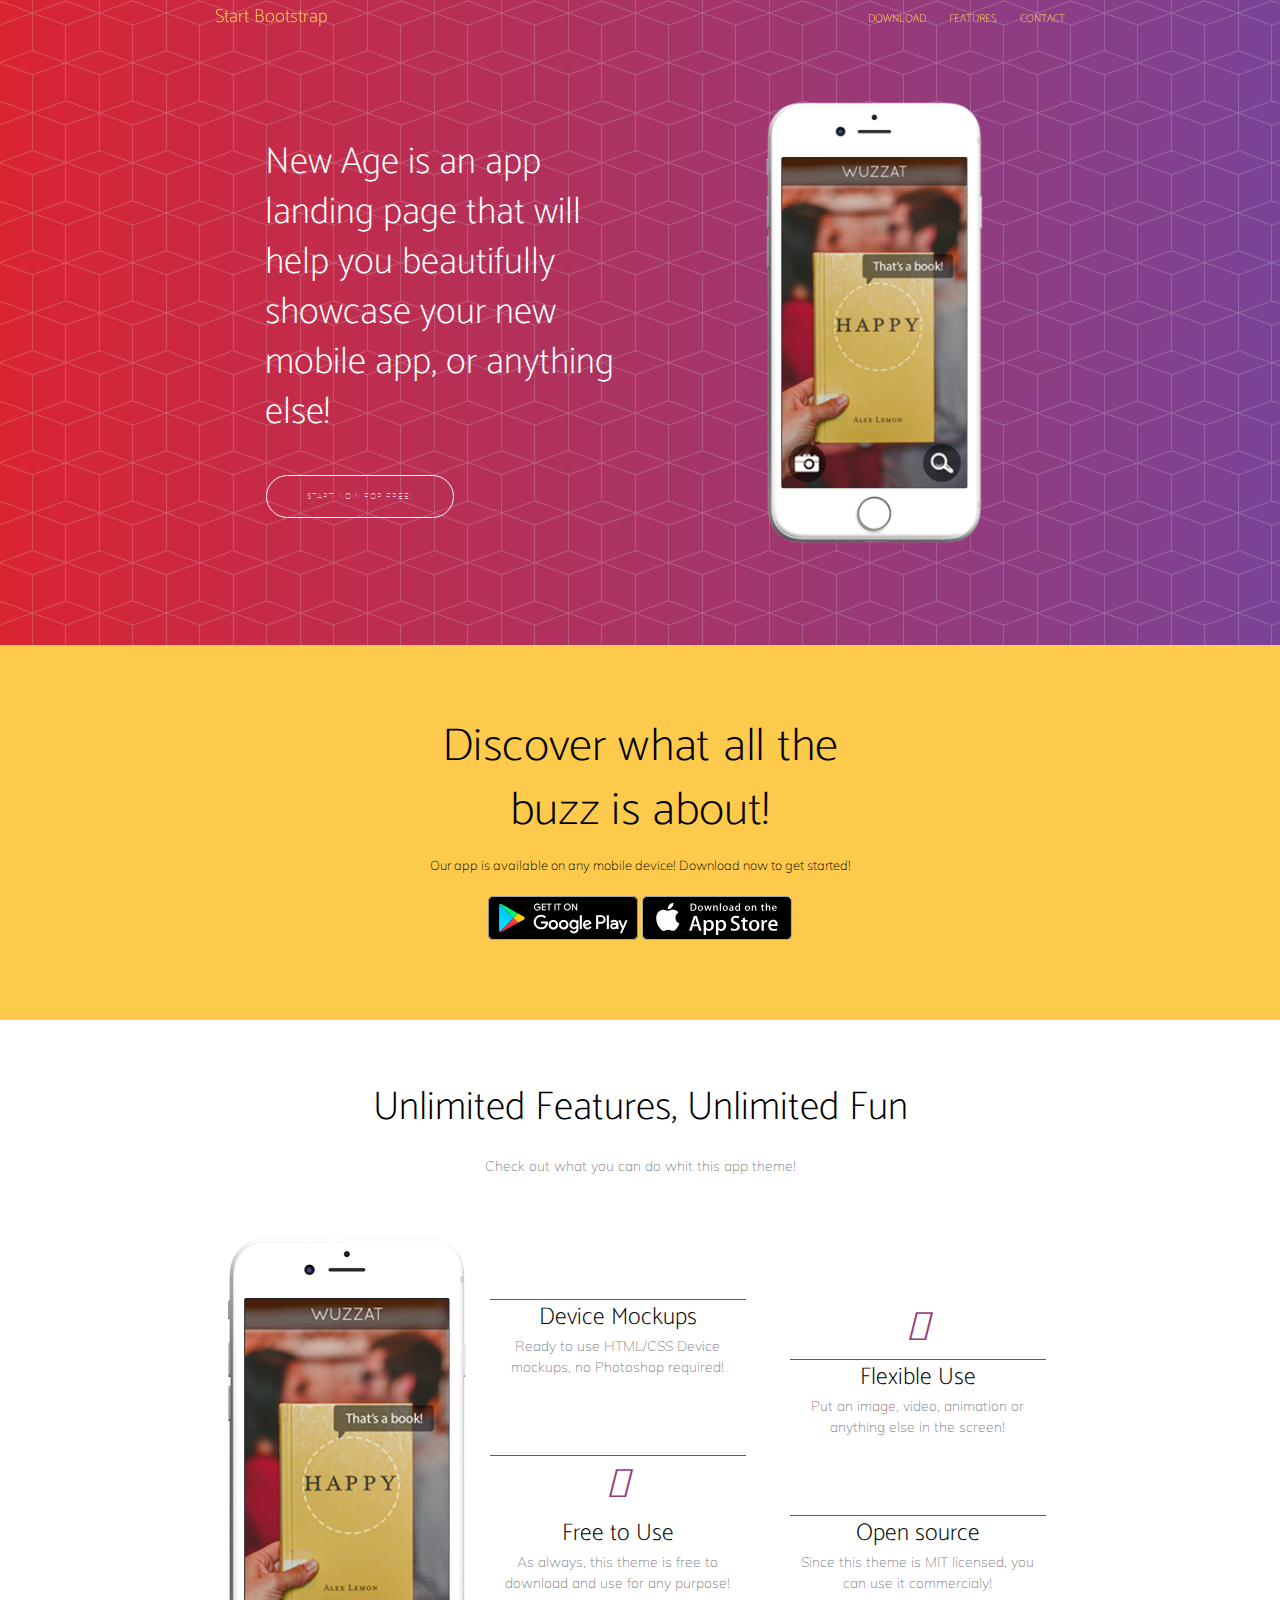
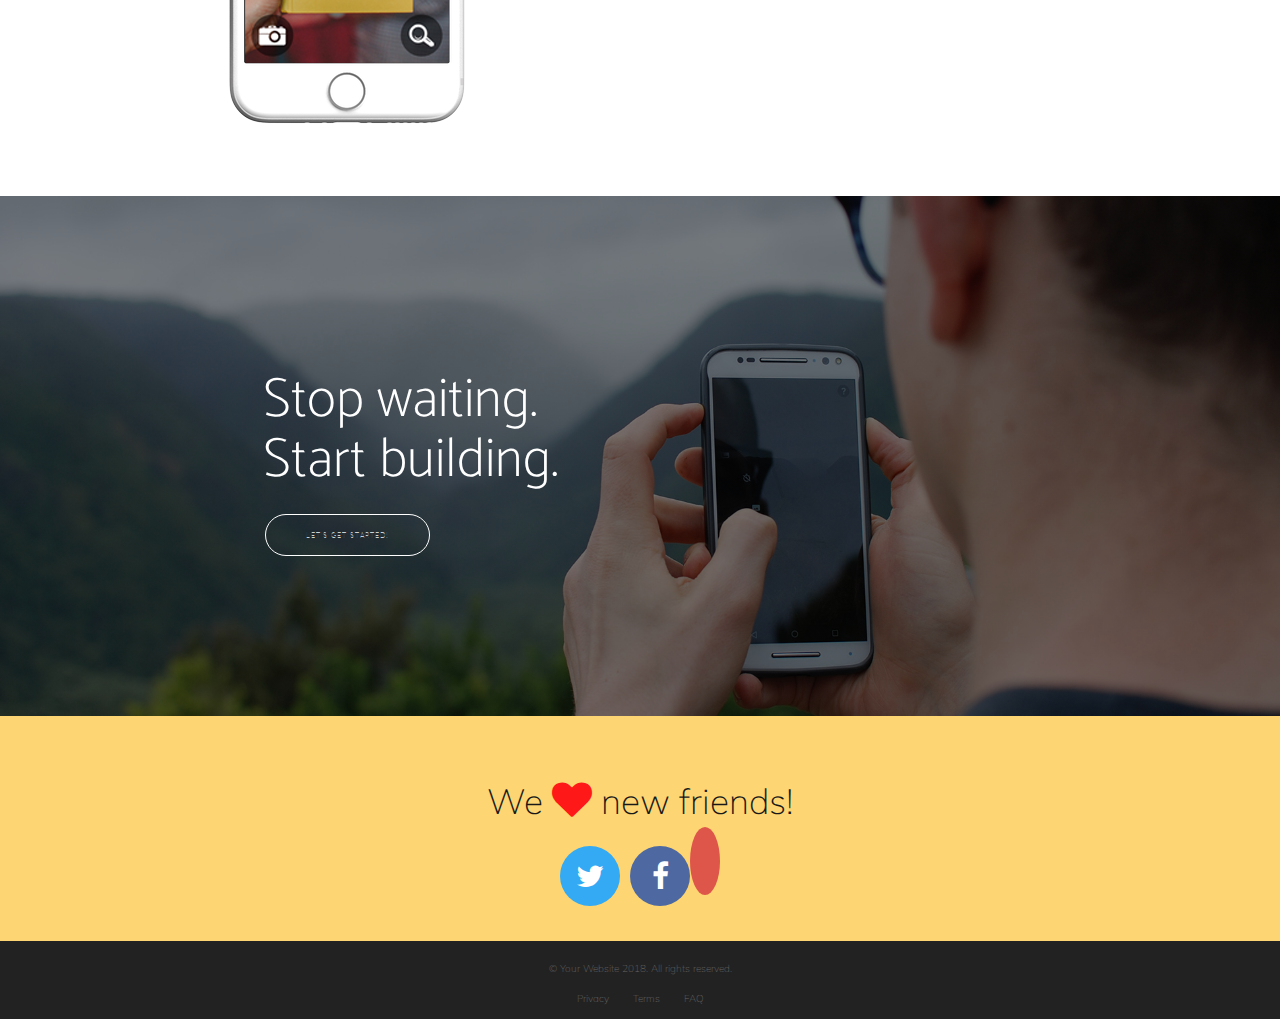
<file: index.html>
<!DOCTYPE html>
<html lang="hu">

<head>
    <meta charset="UTF-8">
    <meta name="viewport" content="width=device-width, initial-scale=1.0">
    <meta http-equiv="X-UA-Compatible" content="ie=edge">
    <link rel="stylesheet" href="css/sectionX.css">
    <link rel="stylesheet" href="css/section1.css">
    <link rel="stylesheet" href="css/section2.css">
    <link rel="stylesheet" href="css/sectionx3.css">
    <link rel="stylesheet" href="css/ferisections.css">
    <link rel="stylesheet" href="https://www.w3schools.com/w3css/4/w3.css">
    <link href="https://fonts.googleapis.com/css?family=Catamaran:100" rel="stylesheet">
    <link href="https://fonts.googleapis.com/css?family=Muli:200" rel="stylesheet">
    <link href="https://fonts.googleapis.com/css?family=Lato:200" rel="stylesheet">
    <!-- <link href="https://fonts.googleapis.com/css?family=Catamaran|Lato|Muli" rel="stylesheet"> -->
    <link rel="stylesheet" href="https://use.fontawesome.com/releases/v5.0.13/css/all.css" integrity="sha384-DNOHZ68U8hZfKXOrtjWvjxusGo9WQnrNx2sqG0tfsghAvtVlRW3tvkXWZh58N9jp"
        crossorigin="anonymous">
    <link rel="stylesheet" href="https://cdnjs.cloudflare.com/ajax/libs/font-awesome/4.7.0/css/font-awesome.min.css">






    <title>Bootstrap</title>
</head>

<body>
    <header>
        <nav id="nav1">
            <div id="nav1A">
                <a href="http://getbootstrap.com/">Start Bootstrap</a>
            </div>
            <div id="nav1B">
                <!--itt majd #-es linkek kellenek-->
                <a href="#section2">DOWNLOAD</a>
                <a href="#section3">FEATURES</a>
                <a href="#section5">CONTACT</a>
            </div>
        </nav>
    </header>
    <section class="section" id="section1A">
        <section class="section" id="section1B">
            <!--csak így, két sectionnel lehetett megoldani, hogy a hátter színátmenetes és mintázatos is legyen-->
            <div class="container">
                <div class="col-50" id=col-50-1A>
                    <p>New Age is an app landing page that will help you beautifully showcase your new mobile app, or anything
                        else!
                    </p>
                    <button>START NOW FOR FREE!</button>
                </div>
                <div class="col-50" id=col-50-1B>
                    <img src="img/iphone_screen.png" alt="iphone_screen">
                </div>
            </div>
        </section>
    </section>
    <section class="section" id="section2">
        <div class="container">
            <div class="col-100">
                <h1>Discover what all the
                    <br> buzz is about!</h1>
                <p id="subtext">Our app is available on any mobile device! Download now to get started!</p>
            </div>
            <div class="col-50">
                <a href="https://play.google.com/">
                    <img src="img/google-play-badge.svg" alt="Get it on Google Play" id="google-badge">
                </a>
                <a href="https://www.apple.com/hu/ios/app-store/">
                    <img src="img/app-store-badge.svg" alt="Download on the App Store" id="apple-badge">
                </a>
            </div>
        </div>
    </section>
    <section class="section" id="section3">
        <div class="container">

            <div class="col-100">
                <h1 id="cim">Unlimited Features, Unlimited Fun</h1>
                <p id="szoveg">Check out what you can do whit this app theme!</p>
                </p>
            </div>

            <div class="col-33 telo">
                <img src="img/iphone_screen.png" alt="iphone7" id="telo">
            </div>

            <div class="col-33">

                <div class="egy">
                    <h2 class="a">
                        <i class="fas fa-mobile-alt"></i>
                    </h2>
                    <h3 class="b">Device Mockups</h3>
                    <p class="c">Ready to use HTML/CSS Device mockups, no Photoshop required!</p>
                </div>

                <div class="ketto">
                    <h2 class="a">
                        <i class="fas fa-gift"></i>
                    </h2>
                    <h3 class="b">Free to Use</h3>
                    <p class="c">As always, this theme is free to download and use for any purpose!</p>
                </div>

            </div>

            <div class="col-33">
                <div class="harom">
                    <h2 class="a" id="vonal">
                        <i class="fas fa-camera"></i>
                    </h2>
                    <h3 class="b">Flexible Use</h3>
                    <p class="c">Put an image, video, animation or anything else in the screen!</p>
                </div>
                <div class="negy">
                    <h2 class="a">
                        <i class="fas fa-lock-open"></i>
                    </h2>
                    <h3 class="b">Open source</h3>
                    <p class="c">Since this theme is MIT licensed, you can use it commercialy!</p>
                </div>
            </div>
        </div>
    </section>
    <section class="section" id="section4">
        <div class="container">
            <div class="col-33" id="content">
                <p>Stop waiting.

                    <br> Start building.</p>

            </div>
            <button id="started" type="submit">LET'S GET STARTED!</button>


        </div>
    </section>
    <section class="section" id="section5">
        <div class="container">
            <p>We
                <i class="fa fa-heart" style="font-size:48px;color:red"></i> new friends!</p>
            <div class="social">
                <a class="fa fa-twitter" target="_blank" href="https://twitter.com"></a>
                <a class="fa fa-facebook" target="_blank" href="https://www.facebook.com/"></a>
                <i class="fab fa-google-plus-g" target="_blank" href="https://plus.google.com/"></i>
            </div>
        </div>

    </section>
    <footer>
        <nav class="container container-footer">
            <p>&#169; Your Website 2018. All rights reserved.</p>
            <div class="w3-container">
                <a onclick="document.getElementById('modal1').style.display='block'">Privacy</a>
                <div id="modal1" class="w3-modal">
                    <div class="w3-modal-content">
                        <a href="/">Home</a>
                        <h1>PRIVACY POLICY</h1>
                        <div class="w3-container">
                            <span onclick="document.getElementById('modal1').style.display='none'" class="w3-display-topright">
                                <a>&times;</a>
                            </span>
                            <p id="privacyPolicy">
                                <br> Last updated: March 15, 2018
                                <br> John Wiley &#38; Sons, Inc. and its subsidiary and affiliate companies (collectively, “Wiley,”
                                “we,” “us” or “our”) recognize the importance of protecting the personal information collected
                                from users in the operation of its services and taking reasonable steps to maintain the security,
                                integrity and privacy of any information in accordance with this Privacy Policy. By submitting
                                your information to Wiley you consent to the practices described in this policy. If you are
                                less than 18 years of age, then you must first seek the consent of your parent or guardian
                                prior to submitting any personal information.
                                <br> This Privacy Policy describes how Wiley collects and uses the personal information you provide
                                to Wiley. It also describes the choices available to you regarding our use of your personal
                                information and how you can access and update this information.
                                <h4>HOW WE COLLECT INFORMATION</h4>
                                Wiley may collect personal information from you in the following ways: (1) directly from your verbal or written input (such
                                as by consenting to receiving marketing emails); (2) automatically through Wiley’s website
                                technologies including tracking online, such as by Web cookies (which are small text files
                                created by websites that are stored on your computer), by smart devices, by combining data
                                sets, by collecting data from a browser or device for use on a different computer or device,
                                or by using algorithms to analyze a variety of data such as records of purchases, online
                                behavioral data, or location data; or (3) by closed-circuit television (if visiting our premises).
                                <h4>INFORMATION YOU PROVIDE</h4>
                                The types of personal information that Wiley collects directly from you may include:
                                <ul>
                                    <li>Contact details, such as your name, email address, postal address and telephone number;
                                    </li>
                                    <li>Internet Protocol (“IP”) addresses used to connect your computer to the Internet; </li>
                                    <li>Educational and professional interests; </li>
                                    <li>Tracking codes such as cookies; </li>
                                    <li>Usernames and passwords; </li>
                                    <li>Payment information, such as a credit or debit card number; </li>
                                    <li>Comments, feedback, posts and other content you provide to Wiley (including through a
                                        Wiley website); </li>
                                    <li>Communication preferences; </li>
                                    <li>Purchase and search history; </li>
                                    <li>Location-aware services, the physical location of your device in order</li>
                                    <li>to provide you with more relevant content for your location; </li>
                                    <li>Information about your personal preferences, hobbies and interests; and </li>
                                    <li>Communications with other users of Wiley’s services.</li>
                                </ul>
                                In order to access certain content and to make use of additional functionality and features of Wiley’s websites and services,
                                we may ask you to register for an account by completing and submitting a registration form,
                                which may request additional information. If you choose to register and sign in by using
                                a third-party account (such as your Facebook account), the authentication of your login is
                                handled by the third party, and any personal information collected during that third-party
                                login is not covered by this policy. Wiley will collect your name, email address and any
                                other information about your third-party account that you agree to share with us at the time
                                you give permission for your Wiley account to be linked to your third-party account.
                                <h4>INFORMATION WE RECEIVE FROM OTHER SOURCES</h4>
                                Wiley may receive information about you if you use any of the websites we operate or the other services we provide. We also
                                work closely with third parties (including, for example, business partners and sub-contractors
                                in technical, payment and delivery services, advertising networks, analytics providers, academic
                                institutions, search information providers, and credit reference agencies) from whom Wiley
                                may receive information about you.
                                <h4>USE OF YOUR INFORMATION</h4>
                                Wiley may use your personal information in the performance of any contract we enter into with you, to comply with legal obligations,
                                or where Wiley has a legitimate business interest in using your information to enhance the
                                services and products we provide. Legitimate business purposes include but are not limited
                                to one or all of the following: providing direct marketing and assessing the effectiveness
                                of promotions and advertising; modifying, improving or personalizing our services, products
                                and communications; detecting fraud; investigating suspicious activity (e.g., violations
                                of our Terms of Service, which can be found here) and otherwise keeping our site safe and
                                secure; and conducting data analytics. In addition, we may use your information in the following
                                ways (after obtaining your consent, if required): To provide you with information about products
                                and services that you request from us; To send you periodic catalogues from Wiley; To provide
                                you with information about other products, events and services we offer that are either (i)
                                similar to those you have already purchased or inquired about, or (ii) entirely new products,
                                events and services; For internal business and research purposes to help enhance, evaluate,
                                develop, and create Wiley websites (including usage statistics, such as “page views” on Wiley’s
                                websites and the products therein), products, and services; To notify you about changes or
                                updates to our websites, products, or services; To administer our services and for internal
                                operations, including troubleshooting, data analysis, testing, statistical, and survey purposes;
                                To allow you to participate in interactive features of our service; and For any other purpose
                                that we may notify you of from time to time. Personal information will not be kept longer
                                than is necessary for the purpose for which it was collected. This means that, unless information
                                must be retained for legal or archival purposes, personal information will be securely destroyed,
                                put beyond use or erased from Wiley’s systems when it is no longer required or, where applicable,
                                following a request from you to destroy or erase your personal information.
                                <h4>DISCLOSURE AND SHARING OF YOUR INFORMATION</h4>
                                Wiley will not disclose to or share your personal information with any unaffiliated third party except as follows: Where
                                necessary in connection with services provided by third parties (i) who provide us with a
                                wide range of office, administrative, information technology, production, payment, or business
                                management services, and (ii) who are required to comply with this policy; Where you voluntarily
                                provide information in response to an advertisement from a third party; Where your consent
                                has been provided, with a third party such as an academic institution, school, employer,
                                business or other entity which has provided you with access to a product or service through
                                an integration or access code, information may be shared regarding your engagement with the
                                service or product, results of assessments taken and other information you input into the
                                product or service; Where Wiley is required to disclose personal information in response
                                to lawful requests by public authorities and government agencies, including to meet national
                                security or law enforcement requirements; to comply with a subpoena or other legal process;
                                when we believe in good faith that disclosure is necessary to protect our rights, to enforce
                                our Terms of Service, or to protect the rights, property or safety of our services, users
                                or others; and to investigate fraud; and Where all or substantially all of the business or
                                assets of Wiley relating to our services are sold, assigned, or transferred to another entity.
                                If necessary in connection with providing publishing services on behalf of third parties,
                                such as institutions and societies, Wiley may disclose navigational and transactional information
                                in the form of anonymous, aggregate usage statistics and demographics information that does
                                not reveal your identity or personal information. CROSS BORDER TRANSFERS Wiley may transfer
                                your personal information outside of your country of residence for the following reasons:
                                In order to process your transactions, we may store your personal information on our servers
                                and those servers may reside outside the country where you live. Wiley has servers and major
                                office locations in several countries, including the United States, the United Kingdom, Germany,
                                Singapore, Brazil, India and Australia. Wiley also has service providers located in India
                                and the Philippines amongst other countries. Such processing may include, among other things,
                                the fulfillment of your order, the processing of your payment details and the provision of
                                support services. In order to satisfy global reporting requirements, Wiley may be required
                                to provide your personal information to Wiley affiliates in other countries. By submitting
                                your personal information, you agree to this transfer, storing or processing of your information.
                                We will take all steps reasonably necessary to ensure that your personal information is treated
                                securely and in accordance with this Privacy Policy and all applicable data protection laws.
                                SECURITY We will use appropriate physical, technical and administrative safeguards to protect
                                your data. Access to your personal data will be restricted to only those who need to know
                                that information and required to perform their job function. In addition, we train our employees
                                about the importance of maintaining the confidentiality and security of your information.
                                DISCLOSURE IN CHAT ROOMS OR FORUMS You should be aware that identifiable personal information
                                — such as your name or e-mail address — that you voluntarily disclose and that is accessible
                                to other users (e.g. on social media, forums, bulletin boards or in chat areas) could be
                                collected and disclosed by others. Wiley cannot take any responsibility for such collection
                                and disclosure. COOKIES As is true of most websites, we gather certain information automatically.
                                This information may include IP addresses, browser type, Internet service provider (“ISP”),
                                referring/exit pages, the files viewed on our site (e.g., HTML pages, graphics, etc.), operating
                                system, date/time stamp, and/or clickstream data to analyze trends in the aggregate and administer
                                the site. Wiley and its partners use cookies or similar technologies to analyze trends, administer
                                the website, track users’ movements around the website, and to gather demographic information
                                about our user base as a whole. You can control the use of cookies at the individual browser
                                level, but if you choose to disable cookies, it may limit your use of certain features or
                                functions on our website or services. For more information on cookies, please click here.
                                YOUR RIGHTS You have the right to make a written request to be informed whether or not we
                                hold or process any of your personal information (by emailing privacy@wiley.com). In your
                                written request, you may: Request that we provide you with details of your personal information
                                that we process, the purpose for which it is processed, the recipients of such information,
                                the existence of any automated decision making involving your personal information, and what
                                transfer safeguards we have in place; Request that we rectify any errors in your personal
                                information; Request that we delete your personal information if our continued processing
                                of such information is not justified; Request that we transfer your personal information
                                to a third party; Object to automated decision-making and profiling based on legitimate interests
                                or the performance of a task in the public interest (in which event the processing will cease
                                except where there are compelling legitimate grounds, such as when the processing is necessary
                                for the performance of a contract between us); Object to direct marketing from us; and Object
                                to processing for purposes of scientific, historical research and statistics. Where applicable
                                under your local laws, we will not use your personal information for marketing purposes,
                                nor disclose your information to any third parties, unless we have your prior consent, which
                                we will seek before collecting your personal information. You can exercise your right to
                                prevent such processing by checking certain boxes on the consent forms we use when collecting
                                your personal information. If at any point you wish to review or change your preferences
                                you can use the “opt-out” or unsubscribe mechanism or other means provided within the communications
                                that you receive from us or by sending an email to e-service@wiley.com. Note that you may
                                still receive transactional communications from Wiley. Some territories have national laws
                                requiring a local Data Protection Officer (for example Singapore and Germany). Please click
                                here for the relevant contact details. THIRD-PARTIES Wiley’s websites or services may include
                                links to third-party websites. In using such links, please be aware that each third-party
                                website is subject to its own privacy and data protection policies and is not covered by
                                our Privacy Policy. In addition, we allow third-party companies to serve ads and/or collect
                                certain anonymous information when you visit our websites. These companies may be placing
                                and reading cookies in the cookie file of the browser on your computer’s hard disk or using
                                web beacons or other technologies to collect information in the course of ads being served
                                on this website. These companies may use information other than personal information (e.g.,
                                click stream information, browser type, time and date, subject of advertisements clicked
                                or scrolled over) during your visits to these and other websites in order to provide advertisements
                                about goods and services likely to be of greater interest to you. CHANGES TO THIS PRIVACY
                                POLICY Please note that Wiley’s Privacy Policy is reviewed periodically. Wiley reserves the
                                right to modify its Privacy Policy at any time without notice. Any changes to the Privacy
                                Policy will be posted on this page and will become effective on the date of posting. We encourage
                                you to periodically review this page for the latest information on our privacy practices.
                                RECOURSE Any comments, complaints or questions concerning this policy or complaints or objections
                                about our use of your personal information should be addressed by directing your comments
                                to Wiley’s Data Protection Officers, whose contact information is found here. In relation
                                to personal data processed within the US, Wiley has in place EU Model Clauses between entities
                                within its group of companies that receive and process personal information from countries
                                within the European Economic Area and has further committed to refer unresolved privacy complaints
                                to an independent dispute resolution mechanism, the ICDR/AAA. If you do not receive timely
                                acknowledgment of your complaint, or if your complaint is not satisfactorily addressed by
                                Wiley, please use the following processes which are made available by Wiley at no cost to
                                you. The dispute may be filed on-line utilizing the AAA WebFile® at https://www.icdr.org.
                                The filing party (“claimant”) submits via AAA WebFile a Demand for Arbitration and copies
                                of any supporting documents the claimant wishes to enter into evidence. The filing party
                                may also file a case by mail or fax. The appropriate form(s) must be completed and forwarded
                                to International Centre for Dispute Resolution Case Filing Services, 1101 Laurel Oak Road,
                                Suite 100, Voorhees, NJ 08043 United States. The phone number is (856) 435-6401. The toll-free
                                number in the US and Canada is (877) 495-4185. The toll-free fax number within the US and
                                Canada is (877) 304-8457, and outside the US is (212) 484-4178. The email address is casefiling@adr.org.
                                ADDITIONAL INFORMATION REGARDING CHILDREN’S PRIVACY If we ask a child age 13 or under to
                                provide us with certain information such as the child’s full name, home address, email address,
                                telephone number, age information or any other information that would allow someone to identify
                                or contact the child, we ask for a parent or guardian’s consent for a child to provide that
                                information. We may use the parent’s email address to seek the parent’s consent or notify
                                the parent of his/her child’s online activities. We do not share the children’s information
                                with outside third parties not bound by this Privacy Policy for their own marketing purposes.
                                If you would like to review any personal information that we have collected online from your
                                child, have this information deleted from our active servers, and/or request that there be
                                no further collection or use of your child’s information or if you have questions about these
                                information practices, you may contact us at privacyamericas@wileycom, or at John Wiley &#38;
                                Sons, Inc., Attention: Chief Privacy Officer, 111 River Street, Hoboken, NJ 07030.</p>
                        </div>
                    </div>
                </div>
                <a onclick="document.getElementById('modal2').style.display='block'">Terms</a>
                <div id="modal2" class="w3-modal">
                    <div class="w3-modal-content">
                        <a href="/">Home</a>
                        </li>
                        </ul>
                        <h1>Terms and Conditions</h1>


                        <div class="w3-container">
                            <span onclick="document.getElementById('modal2').style.display='none'" class="w3-display-topright">
                                <a>&times;</a>
                            </span>
                            <h1>General Site Usage</h1>
                            <p>Last Revised: December 16, 2013</p>
                            <p>Welcome to www.lorem-ipsum.info. This site is provided as a service to our visitors and may be
                                used for informational purposes only. Because the Terms and Conditions contain legal obligations,
                                please read them carefully.</p>
                            <h2>1. YOUR AGREEMENT</h2>
                            <p>By using this Site, you agree to be bound by, and to comply with, these Terms and Conditions.
                                If you do not agree to these Terms and Conditions, please do not use this site.</p>
                            <blockquote>PLEASE NOTE: We reserve the right, at our sole discretion, to change, modify or otherwise alter
                                these Terms and Conditions at any time. Unless otherwise indicated, amendments will become
                                effective immediately. Please review these Terms and Conditions periodically. Your continued
                                use of the Site following the posting of changes and/or modifications will constitute your
                                acceptance of the revised Terms and Conditions and the reasonableness of these standards
                                for notice of changes. For your information, this page was last updated as of the date at
                                the top of these terms and conditions.
                            </blockquote>
                            <h2>2. PRIVACY</h2>
                            <p>Please review our Privacy Policy, which also governs your visit to this Site, to understand our
                                practices.
                            </p>
                            <h2>3. LINKED SITES</h2>
                            <p>This Site may contain links to other independent third-party Web sites ("Linked Sites”). These
                                Linked Sites are provided solely as a convenience to our visitors. Such Linked Sites are
                                not under our control, and we are not responsible for and does not endorse the content of
                                such Linked Sites, including any information or materials contained on such Linked Sites.
                                You will need to make your own independent judgment regarding your interaction with these
                                Linked Sites.</p>
                            <h2>4. FORWARD LOOKING STATEMENTS</h2>
                            <p>All materials reproduced on this site speak as of the original date of publication or filing.
                                The fact that a document is available on this site does not mean that the information contained
                                in such document has not been modified or superseded by events or by a subsequent document
                                or filing. We have no duty or policy to update any information or statements contained on
                                this site and, therefore, such information or statements should not be relied upon as being
                                current as of the date you access this site.</p>
                            <h2>5. DISCLAIMER OF WARRANTIES AND LIMITATION OF LIABILITY</h2>
                            <p>A. THIS SITE MAY CONTAIN INACCURACIES AND TYPOGRAPHICAL ERRORS. WE DOES NOT WARRANT THE ACCURACY
                                OR COMPLETENESS OF THE MATERIALS OR THE RELIABILITY OF ANY ADVICE, OPINION, STATEMENT OR
                                OTHER INFORMATION DISPLAYED OR DISTRIBUTED THROUGH THE SITE. YOU EXPRESSLY UNDERSTAND AND
                                AGREE THAT: (i) YOUR USE OF THE SITE, INCLUDING ANY RELIANCE ON ANY SUCH OPINION, ADVICE,
                                STATEMENT, MEMORANDUM, OR INFORMATION CONTAINED HEREIN, SHALL BE AT YOUR SOLE RISK; (ii)
                                THE SITE IS PROVIDED ON AN "AS IS" AND "AS AVAILABLE" BASIS; (iii) EXCEPT AS EXPRESSLY PROVIDED
                                HEREIN WE DISCLAIM ALL WARRANTIES OF ANY KIND, WHETHER EXPRESS OR IMPLIED, INCLUDING, BUT
                                NOT LIMITED TO IMPLIED WARRANTIES OF MERCHANTABILITY, FITNESS FOR A PARTICULAR PURPOSE, WORKMANLIKE
                                EFFORT, TITLE AND NON-INFRINGEMENT; (iv) WE MAKE NO WARRANTY WITH RESPECT TO THE RESULTS
                                THAT MAY BE OBTAINED FROM THIS SITE, THE PRODUCTS OR SERVICES ADVERTISED OR OFFERED OR MERCHANTS
                                INVOLVED; (v) ANY MATERIAL DOWNLOADED OR OTHERWISE OBTAINED THROUGH THE USE OF THE SITE IS
                                DONE AT YOUR OWN DISCRETION AND RISK; and (vi) YOU WILL BE SOLELY RESPONSIBLE FOR ANY DAMAGE
                                TO YOUR COMPUTER SYSTEM OR FOR ANY LOSS OF DATA THAT RESULTS FROM THE DOWNLOAD OF ANY SUCH
                                MATERIAL.
                            </p>
                            <p>B. YOU UNDERSTAND AND AGREE THAT UNDER NO CIRCUMSTANCES, INCLUDING, BUT NOT LIMITED TO, NEGLIGENCE,
                                SHALL WE BE LIABLE FOR ANY DIRECT, INDIRECT, INCIDENTAL, SPECIAL, PUNITIVE OR CONSEQUENTIAL
                                DAMAGES THAT RESULT FROM THE USE OF, OR THE INABILITY TO USE, ANY OF OUR SITES OR MATERIALS
                                OR FUNCTIONS ON ANY SUCH SITE, EVEN IF WE HAVE BEEN ADVISED OF THE POSSIBILITY OF SUCH DAMAGES.
                                THE FOREGOING LIMITATIONS SHALL APPLY NOTWITHSTANDING ANY FAILURE OF ESSENTIAL PURPOSE OF
                                ANY LIMITED REMEDY.</p>
                            <h2>6. EXCLUSIONS AND LIMITATIONS</h2>
                            <p>SOME JURISDICTIONS DO NOT ALLOW THE EXCLUSION OF CERTAIN WARRANTIES OR THE LIMITATION OR EXCLUSION
                                OF LIABILITY FOR INCIDENTAL OR CONSEQUENTIAL DAMAGES. ACCORDINGLY, OUR LIABILITY IN SUCH
                                JURISDICTION SHALL BE LIMITED TO THE MAXIMUM EXTENT PERMITTED BY LAW.</p>
                            <h2>7. OUR PROPRIETARY RIGHTS</h2>
                            <p>This Site and all its Contents are intended solely for personal, non-commercial use. Except as
                                expressly provided, nothing within the Site shall be construed as conferring any license
                                under our or any third party's intellectual property rights, whether by estoppel, implication,
                                waiver, or otherwise. Without limiting the generality of the foregoing, you acknowledge and
                                agree that all content available through and used to operate the Site and its services is
                                protected by copyright, trademark, patent, or other proprietary rights. You agree not to:
                                (a) modify, alter, or deface any of the trademarks, service marks, trade dress (collectively
                                "Trademarks") or other intellectual property made available by us in connection with the
                                Site; (b) hold yourself out as in any way sponsored by, affiliated with, or endorsed by us,
                                or any of our affiliates or service providers; (c) use any of the Trademarks or other content
                                accessible through the Site for any purpose other than the purpose for which we have made
                                it available to you; (d) defame or disparage us, our Trademarks, or any aspect of the Site;
                                and (e) adapt, translate, modify, decompile, disassemble, or reverse engineer the Site or
                                any software or programs used in connection with it or its products and services.
                            </p>
                            <p>The framing, mirroring, scraping or data mining of the Site or any of its content in any form
                                and by any method is expressly prohibited.</p>
                            <h2>8. INDEMNITY</h2>
                            <p>By using the Site web sites you agree to indemnify us and affiliated entities (collectively "Indemnities")
                                and hold them harmless from any and all claims and expenses, including (without limitation)
                                attorney's fees, arising from your use of the Site web sites, your use of the Products and
                                Services, or your submission of ideas and/or related materials to us or from any person's
                                use of any ID, membership or password you maintain with any portion of the Site, regardless
                                of whether such use is authorized by you.</p>
                            <h2>9. COPYRIGHT AND TRADEMARK NOTICE</h2>
                            <p>Except our generated dummy copy, which is free to use for private and commercial use, all other
                                text is copyrighted. generator.lorem-ipsum.info © 2013, all rights reserved</p>
                            <h2>10. INTELLECTUAL PROPERTY INFRINGEMENT CLAIMS</h2>
                            <p>It is our policy to respond expeditiously to claims of intellectual property infringement. We
                                will promptly process and investigate notices of alleged infringement and will take appropriate
                                actions under the Digital Millennium Copyright Act ("DMCA") and other applicable intellectual
                                property laws. Notices of claimed infringement should be directed to:</p>
                            <p>generator.lorem-ipsum.info</p>
                            <p>126 Electricov St.</p>
                            <p>Kiev, Kiev 04176</p>
                            <p>Ukraine</p>
                            <p>contact@lorem-ipsum.info</p>
                            <h2>11. PLACE OF PERFORMANCE</h2>
                            <p>This Site is controlled, operated and administered by us from our office in Kiev, Ukraine. We
                                make no representation that materials at this site are appropriate or available for use at
                                other locations outside of the Ukraine and access to them from territories where their contents
                                are illegal is prohibited. If you access this Site from a location outside of the Ukraine,
                                you are responsible for compliance with all local laws.</p>
                            <h2>12. GENERAL</h2>
                            <p>A. If any provision of these Terms and Conditions is held to be invalid or unenforceable, the
                                provision shall be removed (or interpreted, if possible, in a manner as to be enforceable),
                                and the remaining provisions shall be enforced. Headings are for reference purposes only
                                and in no way define, limit, construe or describe the scope or extent of such section. Our
                                failure to act with respect to a breach by you or others does not waive our right to act
                                with respect to subsequent or similar breaches. These Terms and Conditions set forth the
                                entire understanding and agreement between us with respect to the subject matter contained
                                herein and supersede any other agreement, proposals and communications, written or oral,
                                between our representatives and you with respect to the subject matter hereof, including
                                any terms and conditions on any of customer's documents or purchase orders.
                            </p>
                            <p>B. No Joint Venture, No Derogation of Rights. You agree that no joint venture, partnership, employment,
                                or agency relationship exists between you and us as a result of these Terms and Conditions
                                or your use of the Site. Our performance of these Terms and Conditions is subject to existing
                                laws and legal process, and nothing contained herein is in derogation of our right to comply
                                with governmental, court and law enforcement requests or requirements relating to your use
                                of the Site or information provided to or gathered by us with respect to such use.</p>
                        </div>
                    </div>
                </div>
                <a onclick="document.getElementById('modal3').style.display='block'">FAQ</a>
                <div id="modal3" class="w3-modal">
                    <div class="w3-modal-content">
                        <a href="/">Home</a>
                        <h1>Frequently Asked Questions</h1>
                        <h4>1. Is support required for the OpenText Fax Appliance A10x product family?</h4>
                        Yes, the first year of standard support is included in the MSLP of the system. Customers do not need to purchase a separate
                        first year support plan.
                        <br>
                        <h4>2. What does standard support include?</h4>
                        Standard support includes unlimited telephone support and online support as well as a one year hardware warranty. The hardware
                        warranty allows customers to ship, at their expense, a defective unit to an Authorized Repair Center
                        where it will be either repaired or replaced with an equivalent or better model.
                        <br>
                        <h4>3. What is the expected turnaround time for a unit to be repaired under the standard one year warranty?</h4>
                        Turnaround time is ten business days, not including shipping times. Delays involving back ordered components may extend the
                        turnaround time. Ten business days is an estimate and not a guarantee.
                        <br>
                        <h4>4. Is an Advanced Swap program available?</h4>
                        Yes. Customers who wish for the peace of mind of an enhanced support program may purchase one for an additional charge. When
                        an Appliance which is covered by an active Advanced Swap plan is replaced, a replacement unit will
                        be sent to a customer via courier, and typically will arrive the next business day. Actual shipment
                        times depend on customer location and local customs processing time.
                        <br>
                        <h4>5. If a unit is replaced, will the customer receive a new or refurbished unit?</h4>
                        If a unit cannot be repaired, OpenText reserves the right to replace the unit with a refurbished unit which has been restored
                        to factory configuration which matches a new unit.
                        <br>
                        <div class="w3-container">
                            <span onclick="document.getElementById('modal3').style.display='none'" class="w3-display-topright">
                                <a>&times;</a>
                            </span>

                        </div>
                    </div>
                </div>
            </div>
        </nav>
    </footer>
    <script src="script/main.js"></script>
</body>
</file>
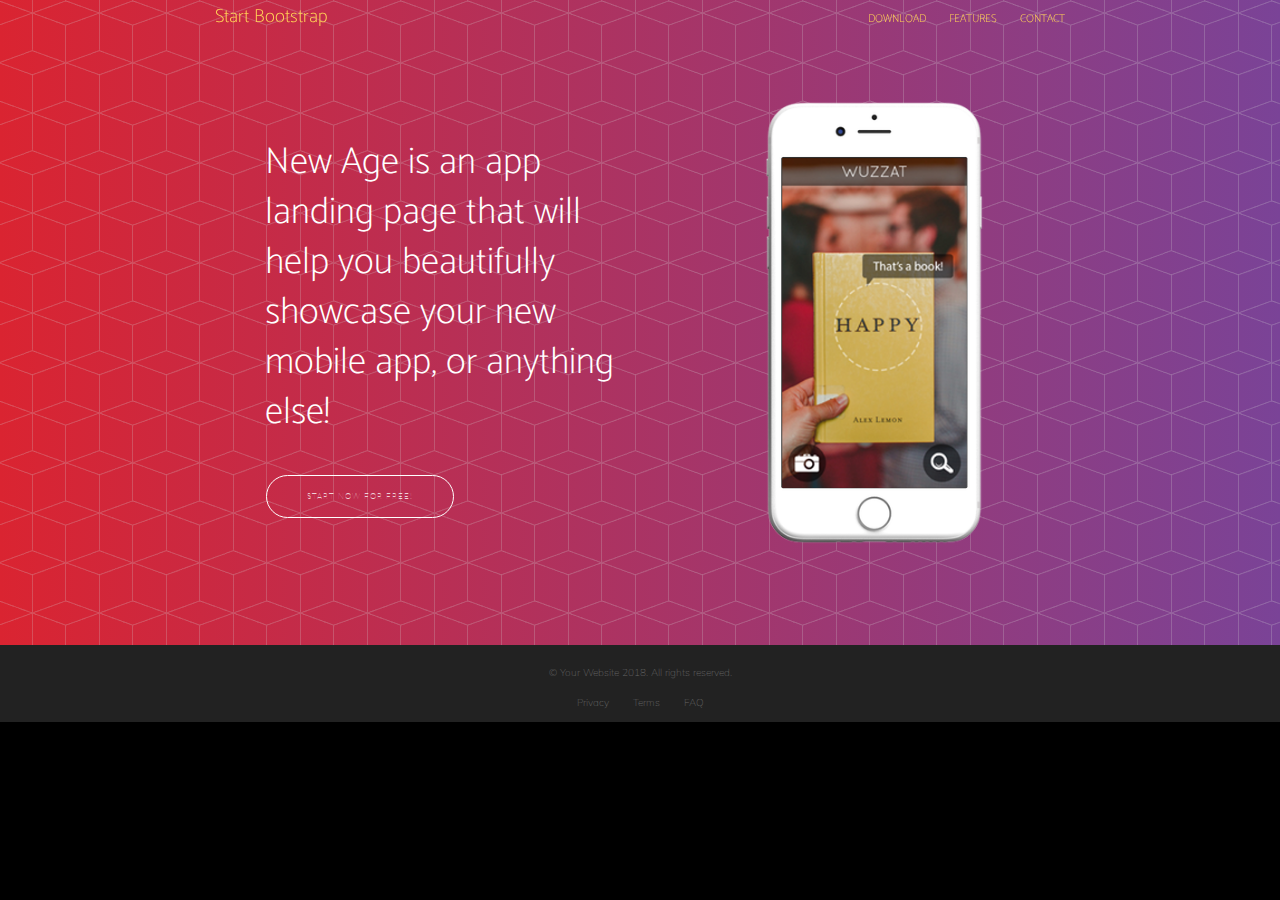
<file: section1.html>
<!DOCTYPE html>
<html lang="hu">

<head>
    <meta charset="UTF-8">
    <meta name="viewport" content="width=device-width, initial-scale=1.0">
    <meta http-equiv="X-UA-Compatible" content="ie=edge">
    <link rel="stylesheet" href="css/sectionX.css">
    <link rel="stylesheet" href="css/section1.css">
    <link rel="stylesheet" href="https://www.w3schools.com/w3css/4/w3.css">
    <link href="https://fonts.googleapis.com/css?family=Catamaran|Lato|Muli" rel="stylesheet">
    <title>section1</title>
</head>

<body>
    <header>
        <nav id="nav1">
            <div id="nav1A">
                <a href="http://getbootstrap.com/">Start Bootstrap</a>
            </div>
            <div id="nav1B">
                <!--itt majd #-es linkek kellenek-->
                <a href="#section2">DOWNLOAD</a>
                <a href="#section3">FEATURES</a>
                <a href="#section5">CONTACT</a>
            </div>
        </nav>
    </header>
    <section class="section" id="section1A">
        <section class="section" id="section1B">
            <!--csak így, két sectionnel lehetett megoldani, hogy a hátter színátmenetes és mintázatos is legyen-->
            <div class="container">
                <div class="col-50" id=col-50-1A>
                    <p>New Age is an app landing page that will help you beautifully showcase your new mobile app, or anything
                        else!
                    </p>
                    <button>START NOW FOR FREE!</button>
                </div>
                <div class="col-50" id=col-50-1B>
                    <img src="img/iphone_screen.png" alt="iphone_screen">
                </div>
            </div>
        </section>
    </section>
    <footer>
        <nav class="container container-footer">
            <p>&#169; Your Website 2018. All rights reserved.</p>
            <div class="w3-container">
                <a onclick="document.getElementById('modal1').style.display='block'">Privacy</a>
                <div id="modal1" class="w3-modal">
                    <div class="w3-modal-content">
                        <a href="/">Home</a>
                        <h1>PRIVACY POLICY</h1>
                        <div class="w3-container">
                            <span onclick="document.getElementById('modal1').style.display='none'" class="w3-display-topright">
                                <a>&times;</a>
                            </span>
                            <p id="privacyPolicy">
                                <br> Last updated: March 15, 2018
                                <br> John Wiley &#38; Sons, Inc. and its subsidiary and affiliate companies (collectively, “Wiley,”
                                “we,” “us” or “our”) recognize the importance of protecting the personal information collected
                                from users in the operation of its services and taking reasonable steps to maintain the security,
                                integrity and privacy of any information in accordance with this Privacy Policy. By submitting
                                your information to Wiley you consent to the practices described in this policy. If you are
                                less than 18 years of age, then you must first seek the consent of your parent or guardian
                                prior to submitting any personal information.
                                <br> This Privacy Policy describes how Wiley collects and uses the personal information you provide
                                to Wiley. It also describes the choices available to you regarding our use of your personal
                                information and how you can access and update this information.
                                <h4>HOW WE COLLECT INFORMATION</h4>
                                Wiley may collect personal information from you in the following ways: (1) directly from your verbal or written input (such
                                as by consenting to receiving marketing emails); (2) automatically through Wiley’s website
                                technologies including tracking online, such as by Web cookies (which are small text files
                                created by websites that are stored on your computer), by smart devices, by combining data
                                sets, by collecting data from a browser or device for use on a different computer or device,
                                or by using algorithms to analyze a variety of data such as records of purchases, online
                                behavioral data, or location data; or (3) by closed-circuit television (if visiting our premises).
                                <h4>INFORMATION YOU PROVIDE</h4>
                                The types of personal information that Wiley collects directly from you may include:
                                <ul>
                                    <li>Contact details, such as your name, email address, postal address and telephone number;
                                    </li>
                                    <li>Internet Protocol (“IP”) addresses used to connect your computer to the Internet; </li>
                                    <li>Educational and professional interests; </li>
                                    <li>Tracking codes such as cookies; </li>
                                    <li>Usernames and passwords; </li>
                                    <li>Payment information, such as a credit or debit card number; </li>
                                    <li>Comments, feedback, posts and other content you provide to Wiley (including through a
                                        Wiley website); </li>
                                    <li>Communication preferences; </li>
                                    <li>Purchase and search history; </li>
                                    <li>Location-aware services, the physical location of your device in order</li>
                                    <li>to provide you with more relevant content for your location; </li>
                                    <li>Information about your personal preferences, hobbies and interests; and </li>
                                    <li>Communications with other users of Wiley’s services.</li>
                                </ul>
                                In order to access certain content and to make use of additional functionality and features of Wiley’s websites and services,
                                we may ask you to register for an account by completing and submitting a registration form,
                                which may request additional information. If you choose to register and sign in by using
                                a third-party account (such as your Facebook account), the authentication of your login is
                                handled by the third party, and any personal information collected during that third-party
                                login is not covered by this policy. Wiley will collect your name, email address and any
                                other information about your third-party account that you agree to share with us at the time
                                you give permission for your Wiley account to be linked to your third-party account.
                                <h4>INFORMATION WE RECEIVE FROM OTHER SOURCES</h4>
                                Wiley may receive information about you if you use any of the websites we operate or the other services we provide. We also
                                work closely with third parties (including, for example, business partners and sub-contractors
                                in technical, payment and delivery services, advertising networks, analytics providers, academic
                                institutions, search information providers, and credit reference agencies) from whom Wiley
                                may receive information about you.
                                <h4>USE OF YOUR INFORMATION</h4>
                                Wiley may use your personal information in the performance of any contract we enter into with you, to comply with legal obligations,
                                or where Wiley has a legitimate business interest in using your information to enhance the
                                services and products we provide. Legitimate business purposes include but are not limited
                                to one or all of the following: providing direct marketing and assessing the effectiveness
                                of promotions and advertising; modifying, improving or personalizing our services, products
                                and communications; detecting fraud; investigating suspicious activity (e.g., violations
                                of our Terms of Service, which can be found here) and otherwise keeping our site safe and
                                secure; and conducting data analytics. In addition, we may use your information in the following
                                ways (after obtaining your consent, if required): To provide you with information about products
                                and services that you request from us; To send you periodic catalogues from Wiley; To provide
                                you with information about other products, events and services we offer that are either (i)
                                similar to those you have already purchased or inquired about, or (ii) entirely new products,
                                events and services; For internal business and research purposes to help enhance, evaluate,
                                develop, and create Wiley websites (including usage statistics, such as “page views” on Wiley’s
                                websites and the products therein), products, and services; To notify you about changes or
                                updates to our websites, products, or services; To administer our services and for internal
                                operations, including troubleshooting, data analysis, testing, statistical, and survey purposes;
                                To allow you to participate in interactive features of our service; and For any other purpose
                                that we may notify you of from time to time. Personal information will not be kept longer
                                than is necessary for the purpose for which it was collected. This means that, unless information
                                must be retained for legal or archival purposes, personal information will be securely destroyed,
                                put beyond use or erased from Wiley’s systems when it is no longer required or, where applicable,
                                following a request from you to destroy or erase your personal information.
                                <h4>DISCLOSURE AND SHARING OF YOUR INFORMATION</h4>
                                Wiley will not disclose to or share your personal information with any unaffiliated third party except as follows: Where
                                necessary in connection with services provided by third parties (i) who provide us with a
                                wide range of office, administrative, information technology, production, payment, or business
                                management services, and (ii) who are required to comply with this policy; Where you voluntarily
                                provide information in response to an advertisement from a third party; Where your consent
                                has been provided, with a third party such as an academic institution, school, employer,
                                business or other entity which has provided you with access to a product or service through
                                an integration or access code, information may be shared regarding your engagement with the
                                service or product, results of assessments taken and other information you input into the
                                product or service; Where Wiley is required to disclose personal information in response
                                to lawful requests by public authorities and government agencies, including to meet national
                                security or law enforcement requirements; to comply with a subpoena or other legal process;
                                when we believe in good faith that disclosure is necessary to protect our rights, to enforce
                                our Terms of Service, or to protect the rights, property or safety of our services, users
                                or others; and to investigate fraud; and Where all or substantially all of the business or
                                assets of Wiley relating to our services are sold, assigned, or transferred to another entity.
                                If necessary in connection with providing publishing services on behalf of third parties,
                                such as institutions and societies, Wiley may disclose navigational and transactional information
                                in the form of anonymous, aggregate usage statistics and demographics information that does
                                not reveal your identity or personal information. CROSS BORDER TRANSFERS Wiley may transfer
                                your personal information outside of your country of residence for the following reasons:
                                In order to process your transactions, we may store your personal information on our servers
                                and those servers may reside outside the country where you live. Wiley has servers and major
                                office locations in several countries, including the United States, the United Kingdom, Germany,
                                Singapore, Brazil, India and Australia. Wiley also has service providers located in India
                                and the Philippines amongst other countries. Such processing may include, among other things,
                                the fulfillment of your order, the processing of your payment details and the provision of
                                support services. In order to satisfy global reporting requirements, Wiley may be required
                                to provide your personal information to Wiley affiliates in other countries. By submitting
                                your personal information, you agree to this transfer, storing or processing of your information.
                                We will take all steps reasonably necessary to ensure that your personal information is treated
                                securely and in accordance with this Privacy Policy and all applicable data protection laws.
                                SECURITY We will use appropriate physical, technical and administrative safeguards to protect
                                your data. Access to your personal data will be restricted to only those who need to know
                                that information and required to perform their job function. In addition, we train our employees
                                about the importance of maintaining the confidentiality and security of your information.
                                DISCLOSURE IN CHAT ROOMS OR FORUMS You should be aware that identifiable personal information
                                — such as your name or e-mail address — that you voluntarily disclose and that is accessible
                                to other users (e.g. on social media, forums, bulletin boards or in chat areas) could be
                                collected and disclosed by others. Wiley cannot take any responsibility for such collection
                                and disclosure. COOKIES As is true of most websites, we gather certain information automatically.
                                This information may include IP addresses, browser type, Internet service provider (“ISP”),
                                referring/exit pages, the files viewed on our site (e.g., HTML pages, graphics, etc.), operating
                                system, date/time stamp, and/or clickstream data to analyze trends in the aggregate and administer
                                the site. Wiley and its partners use cookies or similar technologies to analyze trends, administer
                                the website, track users’ movements around the website, and to gather demographic information
                                about our user base as a whole. You can control the use of cookies at the individual browser
                                level, but if you choose to disable cookies, it may limit your use of certain features or
                                functions on our website or services. For more information on cookies, please click here.
                                YOUR RIGHTS You have the right to make a written request to be informed whether or not we
                                hold or process any of your personal information (by emailing privacy@wiley.com). In your
                                written request, you may: Request that we provide you with details of your personal information
                                that we process, the purpose for which it is processed, the recipients of such information,
                                the existence of any automated decision making involving your personal information, and what
                                transfer safeguards we have in place; Request that we rectify any errors in your personal
                                information; Request that we delete your personal information if our continued processing
                                of such information is not justified; Request that we transfer your personal information
                                to a third party; Object to automated decision-making and profiling based on legitimate interests
                                or the performance of a task in the public interest (in which event the processing will cease
                                except where there are compelling legitimate grounds, such as when the processing is necessary
                                for the performance of a contract between us); Object to direct marketing from us; and Object
                                to processing for purposes of scientific, historical research and statistics. Where applicable
                                under your local laws, we will not use your personal information for marketing purposes,
                                nor disclose your information to any third parties, unless we have your prior consent, which
                                we will seek before collecting your personal information. You can exercise your right to
                                prevent such processing by checking certain boxes on the consent forms we use when collecting
                                your personal information. If at any point you wish to review or change your preferences
                                you can use the “opt-out” or unsubscribe mechanism or other means provided within the communications
                                that you receive from us or by sending an email to e-service@wiley.com. Note that you may
                                still receive transactional communications from Wiley. Some territories have national laws
                                requiring a local Data Protection Officer (for example Singapore and Germany). Please click
                                here for the relevant contact details. THIRD-PARTIES Wiley’s websites or services may include
                                links to third-party websites. In using such links, please be aware that each third-party
                                website is subject to its own privacy and data protection policies and is not covered by
                                our Privacy Policy. In addition, we allow third-party companies to serve ads and/or collect
                                certain anonymous information when you visit our websites. These companies may be placing
                                and reading cookies in the cookie file of the browser on your computer’s hard disk or using
                                web beacons or other technologies to collect information in the course of ads being served
                                on this website. These companies may use information other than personal information (e.g.,
                                click stream information, browser type, time and date, subject of advertisements clicked
                                or scrolled over) during your visits to these and other websites in order to provide advertisements
                                about goods and services likely to be of greater interest to you. CHANGES TO THIS PRIVACY
                                POLICY Please note that Wiley’s Privacy Policy is reviewed periodically. Wiley reserves the
                                right to modify its Privacy Policy at any time without notice. Any changes to the Privacy
                                Policy will be posted on this page and will become effective on the date of posting. We encourage
                                you to periodically review this page for the latest information on our privacy practices.
                                RECOURSE Any comments, complaints or questions concerning this policy or complaints or objections
                                about our use of your personal information should be addressed by directing your comments
                                to Wiley’s Data Protection Officers, whose contact information is found here. In relation
                                to personal data processed within the US, Wiley has in place EU Model Clauses between entities
                                within its group of companies that receive and process personal information from countries
                                within the European Economic Area and has further committed to refer unresolved privacy complaints
                                to an independent dispute resolution mechanism, the ICDR/AAA. If you do not receive timely
                                acknowledgment of your complaint, or if your complaint is not satisfactorily addressed by
                                Wiley, please use the following processes which are made available by Wiley at no cost to
                                you. The dispute may be filed on-line utilizing the AAA WebFile® at https://www.icdr.org.
                                The filing party (“claimant”) submits via AAA WebFile a Demand for Arbitration and copies
                                of any supporting documents the claimant wishes to enter into evidence. The filing party
                                may also file a case by mail or fax. The appropriate form(s) must be completed and forwarded
                                to International Centre for Dispute Resolution Case Filing Services, 1101 Laurel Oak Road,
                                Suite 100, Voorhees, NJ 08043 United States. The phone number is (856) 435-6401. The toll-free
                                number in the US and Canada is (877) 495-4185. The toll-free fax number within the US and
                                Canada is (877) 304-8457, and outside the US is (212) 484-4178. The email address is casefiling@adr.org.
                                ADDITIONAL INFORMATION REGARDING CHILDREN’S PRIVACY If we ask a child age 13 or under to
                                provide us with certain information such as the child’s full name, home address, email address,
                                telephone number, age information or any other information that would allow someone to identify
                                or contact the child, we ask for a parent or guardian’s consent for a child to provide that
                                information. We may use the parent’s email address to seek the parent’s consent or notify
                                the parent of his/her child’s online activities. We do not share the children’s information
                                with outside third parties not bound by this Privacy Policy for their own marketing purposes.
                                If you would like to review any personal information that we have collected online from your
                                child, have this information deleted from our active servers, and/or request that there be
                                no further collection or use of your child’s information or if you have questions about these
                                information practices, you may contact us at privacyamericas@wileycom, or at John Wiley &#38;
                                Sons, Inc., Attention: Chief Privacy Officer, 111 River Street, Hoboken, NJ 07030.</p>
                        </div>
                    </div>
                </div>
                <a onclick="document.getElementById('modal2').style.display='block'">Terms</a>
                <div id="modal2" class="w3-modal">
                    <div class="w3-modal-content">
                        <a href="/">Home</a>
                        </li>
                        </ul>
                        <h1>Terms and Conditions</h1>


                        <div class="w3-container">
                            <span onclick="document.getElementById('modal2').style.display='none'" class="w3-display-topright">
                                <a>&times;</a>
                            </span>
                            <h1>General Site Usage</h1>
                            <p>Last Revised: December 16, 2013</p>
                            <p>Welcome to www.lorem-ipsum.info. This site is provided as a service to our visitors and may be
                                used for informational purposes only. Because the Terms and Conditions contain legal obligations,
                                please read them carefully.</p>
                            <h2>1. YOUR AGREEMENT</h2>
                            <p>By using this Site, you agree to be bound by, and to comply with, these Terms and Conditions.
                                If you do not agree to these Terms and Conditions, please do not use this site.</p>
                            <blockquote>PLEASE NOTE: We reserve the right, at our sole discretion, to change, modify or otherwise alter
                                these Terms and Conditions at any time. Unless otherwise indicated, amendments will become
                                effective immediately. Please review these Terms and Conditions periodically. Your continued
                                use of the Site following the posting of changes and/or modifications will constitute your
                                acceptance of the revised Terms and Conditions and the reasonableness of these standards
                                for notice of changes. For your information, this page was last updated as of the date at
                                the top of these terms and conditions.
                            </blockquote>
                            <h2>2. PRIVACY</h2>
                            <p>Please review our Privacy Policy, which also governs your visit to this Site, to understand our
                                practices.</p>
                            <h2>3. LINKED SITES</h2>
                            <p>This Site may contain links to other independent third-party Web sites ("Linked Sites”). These
                                Linked Sites are provided solely as a convenience to our visitors. Such Linked Sites are
                                not under our control, and we are not responsible for and does not endorse the content of
                                such Linked Sites, including any information or materials contained on such Linked Sites.
                                You will need to make your own independent judgment regarding your interaction with these
                                Linked Sites.</p>
                            <h2>4. FORWARD LOOKING STATEMENTS</h2>
                            <p>All materials reproduced on this site speak as of the original date of publication or filing.
                                The fact that a document is available on this site does not mean that the information contained
                                in such document has not been modified or superseded by events or by a subsequent document
                                or filing. We have no duty or policy to update any information or statements contained on
                                this site and, therefore, such information or statements should not be relied upon as being
                                current as of the date you access this site.</p>
                            <h2>5. DISCLAIMER OF WARRANTIES AND LIMITATION OF LIABILITY</h2>
                            <p>A. THIS SITE MAY CONTAIN INACCURACIES AND TYPOGRAPHICAL ERRORS. WE DOES NOT WARRANT THE ACCURACY
                                OR COMPLETENESS OF THE MATERIALS OR THE RELIABILITY OF ANY ADVICE, OPINION, STATEMENT OR
                                OTHER INFORMATION DISPLAYED OR DISTRIBUTED THROUGH THE SITE. YOU EXPRESSLY UNDERSTAND AND
                                AGREE THAT: (i) YOUR USE OF THE SITE, INCLUDING ANY RELIANCE ON ANY SUCH OPINION, ADVICE,
                                STATEMENT, MEMORANDUM, OR INFORMATION CONTAINED HEREIN, SHALL BE AT YOUR SOLE RISK; (ii)
                                THE SITE IS PROVIDED ON AN "AS IS" AND "AS AVAILABLE" BASIS; (iii) EXCEPT AS EXPRESSLY PROVIDED
                                HEREIN WE DISCLAIM ALL WARRANTIES OF ANY KIND, WHETHER EXPRESS OR IMPLIED, INCLUDING, BUT
                                NOT LIMITED TO IMPLIED WARRANTIES OF MERCHANTABILITY, FITNESS FOR A PARTICULAR PURPOSE, WORKMANLIKE
                                EFFORT, TITLE AND NON-INFRINGEMENT; (iv) WE MAKE NO WARRANTY WITH RESPECT TO THE RESULTS
                                THAT MAY BE OBTAINED FROM THIS SITE, THE PRODUCTS OR SERVICES ADVERTISED OR OFFERED OR MERCHANTS
                                INVOLVED; (v) ANY MATERIAL DOWNLOADED OR OTHERWISE OBTAINED THROUGH THE USE OF THE SITE IS
                                DONE AT YOUR OWN DISCRETION AND RISK; and (vi) YOU WILL BE SOLELY RESPONSIBLE FOR ANY DAMAGE
                                TO YOUR COMPUTER SYSTEM OR FOR ANY LOSS OF DATA THAT RESULTS FROM THE DOWNLOAD OF ANY SUCH
                                MATERIAL.</p>
                            <p>B. YOU UNDERSTAND AND AGREE THAT UNDER NO CIRCUMSTANCES, INCLUDING, BUT NOT LIMITED TO, NEGLIGENCE,
                                SHALL WE BE LIABLE FOR ANY DIRECT, INDIRECT, INCIDENTAL, SPECIAL, PUNITIVE OR CONSEQUENTIAL
                                DAMAGES THAT RESULT FROM THE USE OF, OR THE INABILITY TO USE, ANY OF OUR SITES OR MATERIALS
                                OR FUNCTIONS ON ANY SUCH SITE, EVEN IF WE HAVE BEEN ADVISED OF THE POSSIBILITY OF SUCH DAMAGES.
                                THE FOREGOING LIMITATIONS SHALL APPLY NOTWITHSTANDING ANY FAILURE OF ESSENTIAL PURPOSE OF
                                ANY LIMITED REMEDY.</p>
                            <h2>6. EXCLUSIONS AND LIMITATIONS</h2>
                            <p>SOME JURISDICTIONS DO NOT ALLOW THE EXCLUSION OF CERTAIN WARRANTIES OR THE LIMITATION OR EXCLUSION
                                OF LIABILITY FOR INCIDENTAL OR CONSEQUENTIAL DAMAGES. ACCORDINGLY, OUR LIABILITY IN SUCH
                                JURISDICTION SHALL BE LIMITED TO THE MAXIMUM EXTENT PERMITTED BY LAW.</p>
                            <h2>7. OUR PROPRIETARY RIGHTS</h2>
                            <p>This Site and all its Contents are intended solely for personal, non-commercial use. Except as
                                expressly provided, nothing within the Site shall be construed as conferring any license
                                under our or any third party's intellectual property rights, whether by estoppel, implication,
                                waiver, or otherwise. Without limiting the generality of the foregoing, you acknowledge and
                                agree that all content available through and used to operate the Site and its services is
                                protected by copyright, trademark, patent, or other proprietary rights. You agree not to:
                                (a) modify, alter, or deface any of the trademarks, service marks, trade dress (collectively
                                "Trademarks") or other intellectual property made available by us in connection with the
                                Site; (b) hold yourself out as in any way sponsored by, affiliated with, or endorsed by us,
                                or any of our affiliates or service providers; (c) use any of the Trademarks or other content
                                accessible through the Site for any purpose other than the purpose for which we have made
                                it available to you; (d) defame or disparage us, our Trademarks, or any aspect of the Site;
                                and (e) adapt, translate, modify, decompile, disassemble, or reverse engineer the Site or
                                any software or programs used in connection with it or its products and services.
                            </p>
                            <p>The framing, mirroring, scraping or data mining of the Site or any of its content in any form
                                and by any method is expressly prohibited.</p>
                            <h2>8. INDEMNITY</h2>
                            <p>By using the Site web sites you agree to indemnify us and affiliated entities (collectively "Indemnities")
                                and hold them harmless from any and all claims and expenses, including (without limitation)
                                attorney's fees, arising from your use of the Site web sites, your use of the Products and
                                Services, or your submission of ideas and/or related materials to us or from any person's
                                use of any ID, membership or password you maintain with any portion of the Site, regardless
                                of whether such use is authorized by you.</p>
                            <h2>9. COPYRIGHT AND TRADEMARK NOTICE</h2>
                            <p>Except our generated dummy copy, which is free to use for private and commercial use, all other
                                text is copyrighted. generator.lorem-ipsum.info © 2013, all rights reserved</p>
                            <h2>10. INTELLECTUAL PROPERTY INFRINGEMENT CLAIMS</h2>
                            <p>It is our policy to respond expeditiously to claims of intellectual property infringement. We
                                will promptly process and investigate notices of alleged infringement and will take appropriate
                                actions under the Digital Millennium Copyright Act ("DMCA") and other applicable intellectual
                                property laws. Notices of claimed infringement should be directed to:</p>
                            <p>generator.lorem-ipsum.info</p>
                            <p>126 Electricov St.</p>
                            <p>Kiev, Kiev 04176</p>
                            <p>Ukraine</p>
                            <p>contact@lorem-ipsum.info</p>
                            <h2>11. PLACE OF PERFORMANCE</h2>
                            <p>This Site is controlled, operated and administered by us from our office in Kiev, Ukraine. We
                                make no representation that materials at this site are appropriate or available for use at
                                other locations outside of the Ukraine and access to them from territories where their contents
                                are illegal is prohibited. If you access this Site from a location outside of the Ukraine,
                                you are responsible for compliance with all local laws.</p>
                            <h2>12. GENERAL</h2>
                            <p>A. If any provision of these Terms and Conditions is held to be invalid or unenforceable, the
                                provision shall be removed (or interpreted, if possible, in a manner as to be enforceable),
                                and the remaining provisions shall be enforced. Headings are for reference purposes only
                                and in no way define, limit, construe or describe the scope or extent of such section. Our
                                failure to act with respect to a breach by you or others does not waive our right to act
                                with respect to subsequent or similar breaches. These Terms and Conditions set forth the
                                entire understanding and agreement between us with respect to the subject matter contained
                                herein and supersede any other agreement, proposals and communications, written or oral,
                                between our representatives and you with respect to the subject matter hereof, including
                                any terms and conditions on any of customer's documents or purchase orders.
                            </p>
                            <p>B. No Joint Venture, No Derogation of Rights. You agree that no joint venture, partnership, employment,
                                or agency relationship exists between you and us as a result of these Terms and Conditions
                                or your use of the Site. Our performance of these Terms and Conditions is subject to existing
                                laws and legal process, and nothing contained herein is in derogation of our right to comply
                                with governmental, court and law enforcement requests or requirements relating to your use
                                of the Site or information provided to or gathered by us with respect to such use.</p>
                        </div>
                    </div>
                </div>
                <a onclick="document.getElementById('modal3').style.display='block'">FAQ</a>
                <div id="modal3" class="w3-modal">
                    <div class="w3-modal-content">
                        <a href="/">Home</a>
                        <h1>Frequently Asked Questions</h1>
                        <h4>1. Is support required for the OpenText Fax Appliance A10x product family?</h4>
                        Yes, the first year of standard support is included in the MSLP of the system. Customers do not need to purchase a separate
                        first year support plan.
                        <br>
                        <h4>2. What does standard support include?</h4>
                        Standard support includes unlimited telephone support and online support as well as a one year hardware warranty. The hardware
                        warranty allows customers to ship, at their expense, a defective unit to an Authorized Repair Center
                        where it will be either repaired or replaced with an equivalent or better model.
                        <br>
                        <h4>3. What is the expected turnaround time for a unit to be repaired under the standard one year warranty?</h4>
                        Turnaround time is ten business days, not including shipping times. Delays involving back ordered components may extend the
                        turnaround time. Ten business days is an estimate and not a guarantee.
                        <br>
                        <h4>4. Is an Advanced Swap program available?</h4>
                        Yes. Customers who wish for the peace of mind of an enhanced support program may purchase one for an additional charge. When
                        an Appliance which is covered by an active Advanced Swap plan is replaced, a replacement unit will
                        be sent to a customer via courier, and typically will arrive the next business day. Actual shipment
                        times depend on customer location and local customs processing time.
                        <br>
                        <h4>5. If a unit is replaced, will the customer receive a new or refurbished unit?</h4>
                        If a unit cannot be repaired, OpenText reserves the right to replace the unit with a refurbished unit which has been restored
                        to factory configuration which matches a new unit.
                        <br>
                        <div class="w3-container">
                            <span onclick="document.getElementById('modal3').style.display='none'" class="w3-display-topright">
                                <a>&times;</a>
                            </span>

                        </div>
                    </div>
                </div>
            </div>
        </nav>
    </footer>
</body>

</html>
</file>
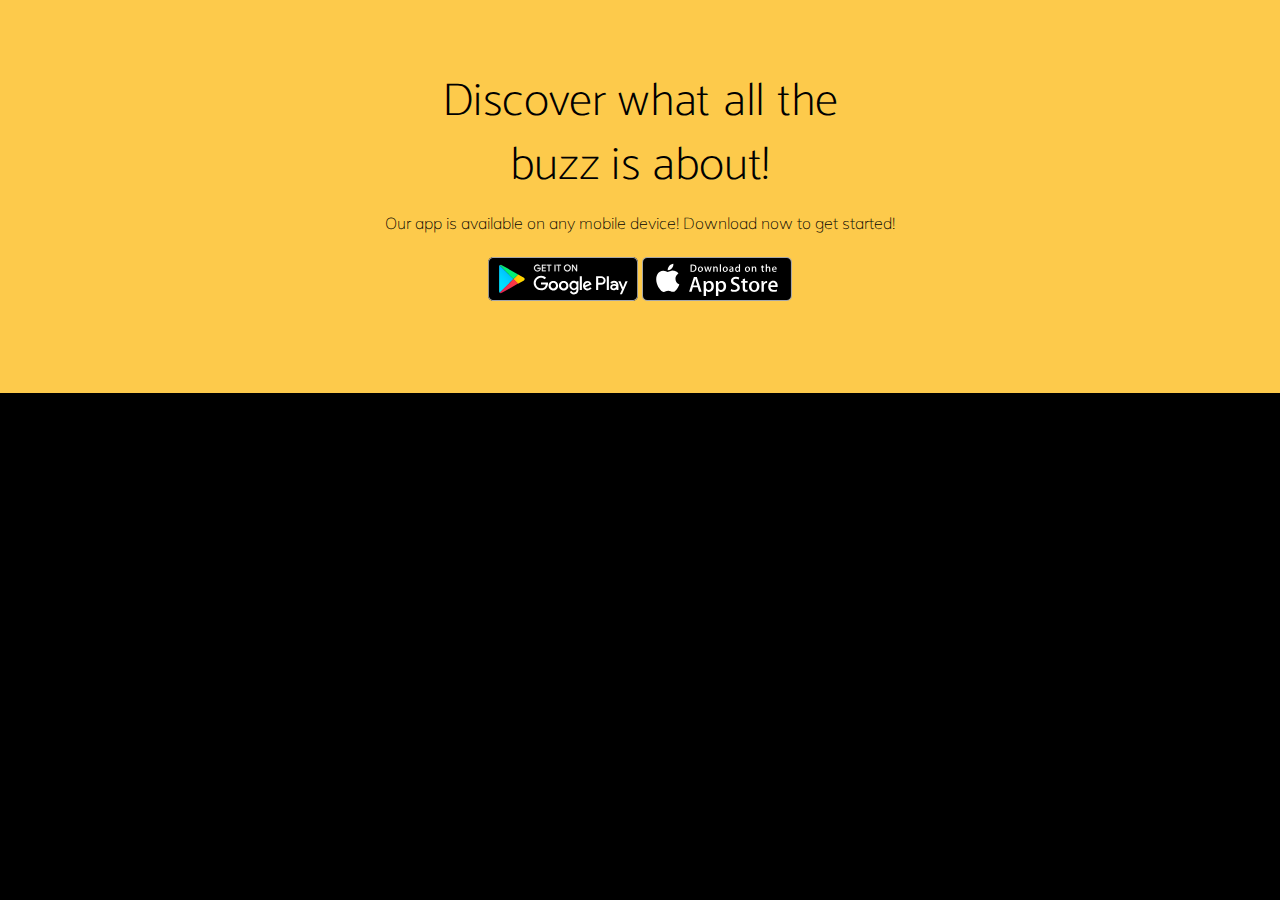
<file: section2.html>
<!DOCTYPE html>
<html lang="hu">

<head>
    <meta charset="UTF-8">
    <meta name="viewport" content="width=device-width, initial-scale=1.0">
    <meta http-equiv="X-UA-Compatible" content="ie=edge">
    <link rel="stylesheet" href="css/sectionX.css">
    <link rel="stylesheet" href="css/section2.css">
    <link href="https://fonts.googleapis.com/css?family=Catamaran|Lato|Muli" rel="stylesheet">
    <title>Bootstrap</title>
</head>

<body>
    <section class="section" id="section2">
        <div class="container">
            <div class="col-100">
                <h1>Discover what all the
                    <br> buzz is about!</h1>
                <p>Our app is available on any mobile device! Download now to get started!</p>

            </div>
            <div class="col-50">

                <a href="https://play.google.com/">

                    <img src="img/google-play-badge.svg" alt="Get it on Google Play" id="google-badge">

                </a>
                <a href="https://www.apple.com/hu/ios/app-store/">
                    <img src="img/app-store-badge.svg" alt="Download on the App Store" id="apple-badge">
                </a>


            </div>

        </div>

    </section>

</body>

</html>
</file>
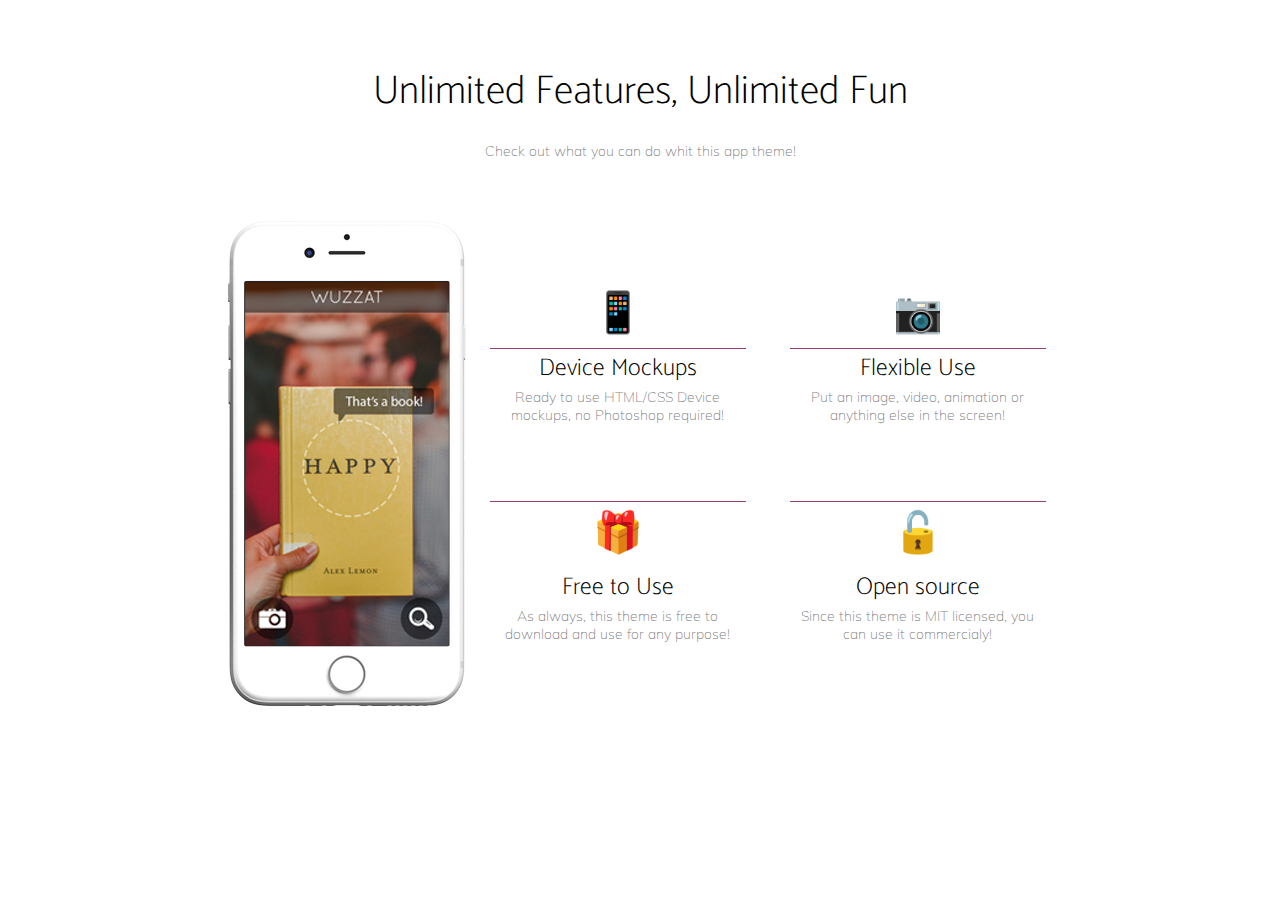
<file: section3.html>
<!DOCTYPE html>
<html lang="hu">

<head>
    <meta charset="UTF-8">
    <meta name="viewport" content="width=device-width, initial-scale=1.0">
    <meta http-equiv="X-UA-Compatible" content="ie=edge">
    <link rel="stylesheet" href="css/sectionX.css">
    <link rel="stylesheet" href="css/section1.css">
    <link rel="stylesheet" href="css/section2.css">
    <link rel="stylesheet" href="css/sectionx3.css">
    <link rel="stylesheet" href="css/ferisections.css">
    <link href="https://fonts.googleapis.com/css?family=Catamaran:100" rel="stylesheet">
    <link href="https://fonts.googleapis.com/css?family=Muli:200" rel="stylesheet">
    <title>Telefon</title>
</head>

<body>

    <section class="section" id="section3">
        <div class="container">

            <!--válaszd ki a megfelelő diveket-->

            <div class="col-100">
                <h1 id="cim">Unlimited Features, Unlimited Fun</h1>
                <p id="szoveg">Check out what you can do whit this app theme!</p>
                </p>
            </div>

            <div class="col-33 telo">
                <img src="img/iphone_screen.png" alt="iphone7" id="telo">
            </div>

            <div class="col-33">

                <div class="egy">
                    <h2 class="a">&#128241;</h2>
                    <h3 class="b">Device Mockups</h3>
                    <p class="c">Ready to use HTML/CSS Device mockups, no Photoshop required!</p>
                </div>

                <div class="ketto">
                    <h2 class="a">&#127873;</h2>
                    <h3 class="b">Free to Use</h3>
                    <p class="c">As always, this theme is free to download and use for any purpose!</p>
                </div>

            </div>

            <div class="col-33">
                <div class="harom">
                    <h2 class="a" id="vonal">&#128247;</h2>
                    <h3 class="b">Flexible Use</h3>
                    <p class="c">Put an image, video, animation or anything else in the screen!</p>
                </div>
                <div class="negy">
                    <h2 class="a">&#128275;</h2>
                    <h3 class="b">Open source</h3>
                    <p class="c">Since this theme is MIT licensed, you can use it commercialy!</p>
                </div>
            </div>
        </div>
    </section>



</body>

</html>
</file>
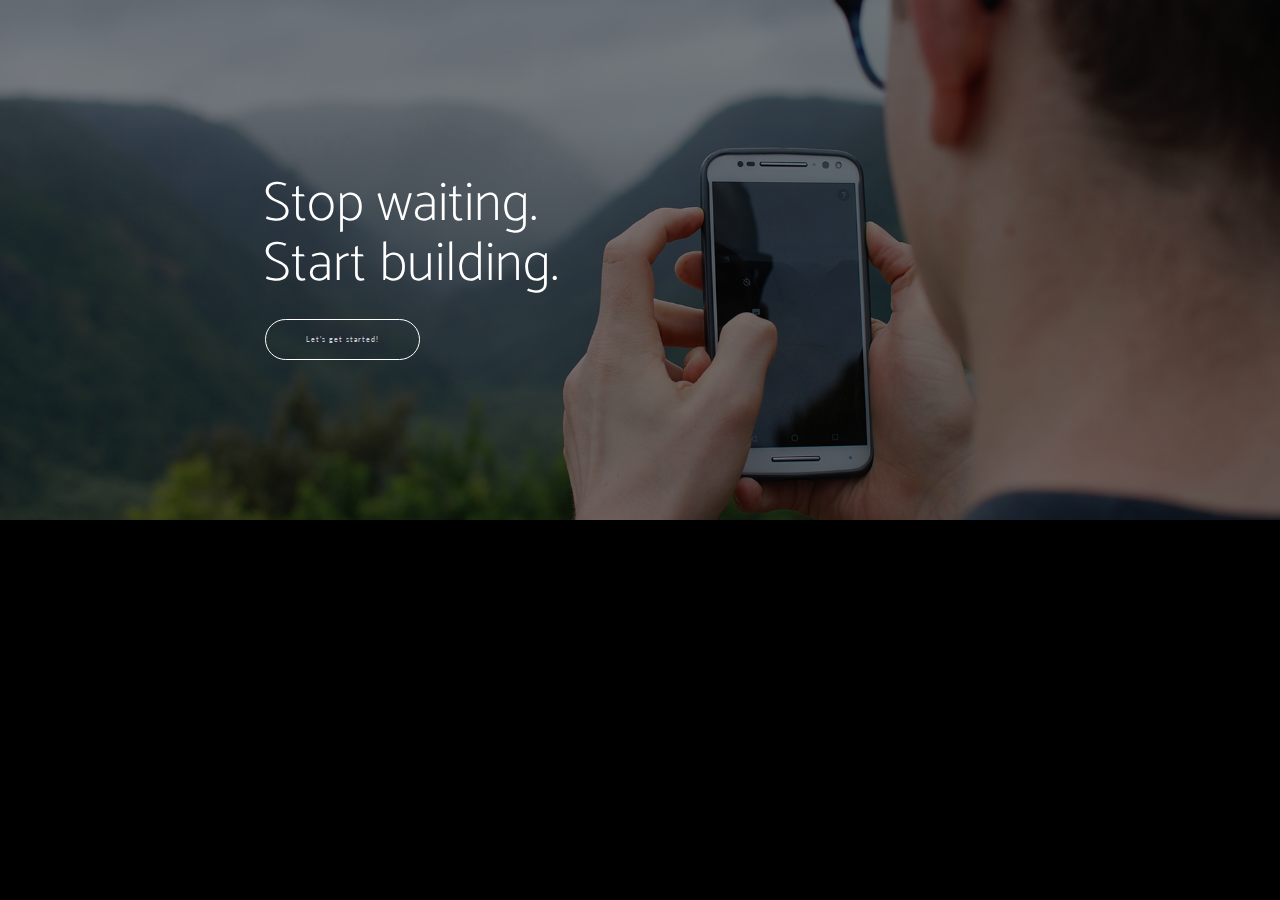
<file: section4.html>
<!DOCTYPE html>
<html lang="hu">

<head>
    <meta charset="UTF-8">
    <meta name="viewport" content="width=device-width, initial-scale=1.0">
    <meta http-equiv="X-UA-Compatible" content="ie=edge">
    <link rel="stylesheet" href="css/sectionX.css">
    <link rel="stylesheet" href="css/ferisections.css">
    <link href="https://fonts.googleapis.com/css?family=Catamaran|Lato|Muli" rel="stylesheet">
    <title>Bootstrap</title>
</head>

<body>
    <section class="section" id="section4">
        <div class="container">
            <div class="col-50" id="content">
                <p>Stop waiting.
                    <br> Start building.</p>
            </div>
            <button id="started" type="submit">Let's get started!</button>
        </div>
    </section>
</body>

</html>
</file>
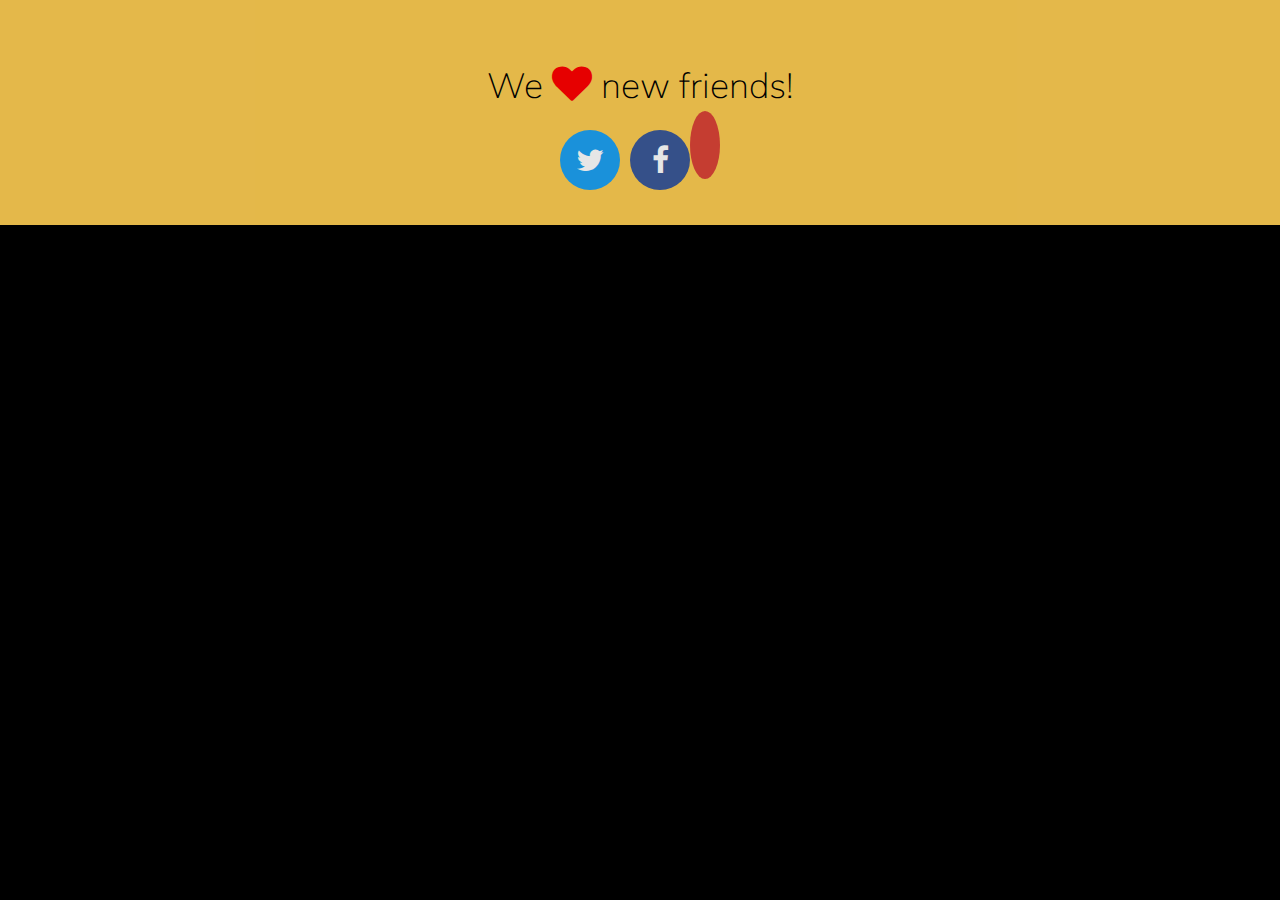
<file: section5.html>
<!DOCTYPE html>
<html lang="hu">

<head>
    <meta charset="UTF-8">
    <meta name="viewport" content="width=device-width, initial-scale=1.0">
    <meta http-equiv="X-UA-Compatible" content="ie=edge">
    <link rel="stylesheet" href="css/sectionX.css">
    <link rel="stylesheet" href="css/ferisections.css">
    <link href="https://fonts.googleapis.com/css?family=Catamaran|Lato|Muli" rel="stylesheet">
    <link rel="stylesheet" href="https://use.fontawesome.com/releases/v5.0.13/css/all.css" integrity="sha384-DNOHZ68U8hZfKXOrtjWvjxusGo9WQnrNx2sqG0tfsghAvtVlRW3tvkXWZh58N9jp"
        crossorigin="anonymous">
    <link rel="stylesheet" href="https://cdnjs.cloudflare.com/ajax/libs/font-awesome/4.7.0/css/font-awesome.min.css">
    <title>Bootstrap</title>
</head>

<body>
    <section class="section" id="section5">
        <div class="container">
            <p>We
                <i class="fa fa-heart" style="font-size:48px;color:red"></i> new friends!
            </p>
            <div class="social">
                <a class="fa fa-twitter" href="https://twitter.com"></a>
                <a class="fa fa-facebook" href="https://www.facebook.com/"></a>
                <a class="fab fa-google-plus-g" href="https://plus.google.com/"></a>
            </div>
        </div>
    </section>
</body>

</html>
</file>
<file: css/sectionX.css>
/*
ezek közül válaszd ki a szükséges betűtípust, és illeszd be a megfelelő szelektorba a docx alapján:
    font-family: 'Catamaran', sans-serif;
    font-family: 'Lato', sans-serif;
    font-family: 'Muli', sans-serif;
*/

/* w3 fix */

html {
    scroll-behavior: smooth;
}

.active {
    background-color: rgba(255, 255, 255, 0.9);
}

.active * {
    color: black;
}

.active *:hover {
    color: #fdcc52;
}

*,
*:before,
*:after {
    box-sizing: unset !important;
}

body {
    background-color: #000000;
    margin: 0;
    width: 100%;
    font-weight: lighter;
    height: 100%;
}

section {
    text-align: center;
    width: 100%;
}

.container {
    position: relative;
    padding: 80px 0;
    width: 1170px;
    margin-left: auto;
    margin-right: auto;
    font-family: 'Muli', 'Helvetica', 'Arial', sans-serif;
}

.col-100 {
    width: 100%;
}

.col-50 {
    width: 50%;
}

.col-33 {
    width: 33%;
}

header {
    position: fixed;
    z-index: 1;
    width: 100%;
}

header nav {
    width: 1170px;
    margin: auto;
    position: relative;
}

header div {
    padding-top: 10px;
}

header a {
    font-family: 'Catamaran', sans-serif;
    color: #ffd056;
    text-decoration: none;
    padding-left: 10px;
    padding-right: 10px;
}

header a:hover {
    color: #ffffff;
}

header #nav1A {
    position: relative;
    bottom: 8px;
    padding-left: 150px;
    font-size: 1.25em;
}

header #nav1B {
    position: absolute;
    top: 0;
    right: 0;
    font-size: 0.75em;
    text-align: right;
    padding-right: 150px;
}

.container button {
    font-family: 'Lato', sans-serif;
    font-size: 0.5em;
    font-stretch: expanded;
    text-align: center;
    background-color: transparent;
    border-radius: 25px;
    border-color: #ffffff;
    border-style: solid;
    padding: 15px 40px;
}

.container button:hover {
    background-color: #fdcc52;
    transition-duration: 300ms;
}

.active {
    background-color: rgba(255, 255, 255, 0.9);
}

.active * {
    color: black;
}

footer a:hover {
    color: #fdcc52;
    /*background-color: #222222;*/
    transition-duration: 0ms;
}

footer {
    margin: 0;
    padding: 0;
    width: 100%;
    background-color: #222222;
    color: #646464;
    text-align: center;
}

footer .container {
    padding: 10px 0;
}

footer p {
    margin: 0;
    padding: 10px;
    font-size: 10px;
}

#privacyPolicy p {
    text-align: justify;
}

.w3-container li {
    text-align: left;
}

footer a {
    font-size: 10px;
    padding: 10px;
}

footer a:hover {
    color: #fdcc52;
    cursor: pointer;
}
</file>
<file: css/section1.css>
/*
ezek közül válaszd ki a szükséges betűtípust, és illeszd be a megfelelő szelektorba a docx alapján:
    font-family: 'Catamaran', sans-serif;
    font-family: 'Lato', sans-serif;
    font-family: 'Muli', sans-serif;
*/

#section1A {
    background: linear-gradient(to right, #da2431, #7a4397);
}

#section1B {
    background-image: url("/img/bg-pattern.png");
}

#section1A .container {
    padding: 0;
    overflow: auto;
}

#section1A .col-50 {
    padding-top: 100px;
    padding-bottom: 100px;
    float: left;
    position: relative;
}

#section1A button {
    color: rgba(255, 255, 255, 0.80);
    letter-spacing: 1px;
    left: 12px;
    position: relative;
    border-width: 1px;
}

#col-50-1A>p {
    font-family: 'Catamaran', sans-serif;
    font-size: 2.5em;
    font-weight: lighter;
    color: #ffffff;
    text-align: left;
    padding-left: 210px;
    line-height: 50px;
}

#col-50-1B>img {
    width: 220px;
    padding-right: 20%;
}
</file>
<file: css/section2.css>
#section2 {
    background-color: rgb(253, 202, 75);
    line-height: 35px;
}

#section2 h1 {
    font-family: 'Catamaran', 'Helvetica', 'Arial', sans-serif;
    font-size: 40px;
    line-height: 55px;
    margin-top: 0;
    margin-bottom: 10px;
    font-weight: lighter;
    transform: scale(1.2, 1.15)
}

#section2 p#subtext {
    font-family: 'Muli', sans-serif;
    font-size: 13px;
}

#section2 img {
    height: auto;
    width: 150px;
}

#section2 a {
    outline: none;
    text-decoration: none;
}

#section2 .col-50 {
    margin: auto;
}
</file>
<file: css/sectionx3.css>
body {
    background-color: white;
    
}

#section3 {
    font-weight: lighter;
    margin: 0;
    text-align: center;
    width: 100%;
    
}

#section3 .container {
    font-family: 'Muli', 'Helvetica', 'Arial', sans-serif;
    margin-left: auto;
    padding: 0px;
    width: 900px;
}

#section3 cim {
    margin: 0;
}

#section3 .col-100 {
    float: left;
    padding: 15px;
    text-align: center;
    width: calc(100% - 30px);    
}

#section3 .col-33 {
    float: left;
    padding-left: 22px;
    padding-right: 22px;
    padding-bottom: 70px;
    text-align: center;
    width: calc(33.33% - 44px);
}

#section3 img {
    float: bottom;
    max-width: 100%;
    position: relative;
    text-align: center;
}

#section3 .telo {
    float: left;
    height: 100%;
    margin: 0 !important;   
    padding-right: 0;
    text-align: right;
    
}

#section3 h1,
#section3 h2 {
    align-content: center;
    align-items: center;
    font-family: 'Catamaran', sans-serif;
    font-size: 40px;
    font-weight: lighter;
    margin-bottom: 2%;
    margin-top: 5%;
    color: black;
}

#section3 .a {
    margin-bottom: 0;
    margin-top: 25%;
    color:rgb(150,60,124);
}

#section3 .b {
    margin-bottom: 0;
    margin-top: 0;
}

#section3 h3 {
    font-family: 'Catamaran', sans-serif;
    font-size: 24px;
    font-weight: lighter;
    margin-bottom: 0;
    margin-top: 0;
}

#section3 p {
    font-family: 'Muli', sans-serif;
    font-size: 14px;
    margin-bottom: 5%;
    margin-top: 0;
    color: grey;
}

#section3 #szoveg {
    font-size: 14px;
    margin-bottom: 0;
    margin-top: 0;
    text-align: center;
}

#section3 .egy {
    float: left;
    height: 50%;
    position: relative;
}

#section3 .ketto {
    float: left;
    height: 50%;
}

#section3 .harom {
    float: left;
    height: 50%;
}

#section3 .negy {
    float: left;
    height: 50%;
}

.egy>.a,
.harom>.a {   
    border-bottom: solid;
    border-width: thin;  
}

.ketto>.a,
.negy>.a {   
    border-top: solid;
    border-width: thin;      
}
</file>
<file: css/ferisections.css>
@font-face {
    font-family: "FontAwesome";
    font-weight: normal;
    font-style: normal;
    src: url("http://maxcdn.bootstrapcdn.com/font-awesome/4.3.0/fonts/fontawesome-webfont.eot?v=4.3.0");
    src: url("http://maxcdn.bootstrapcdn.com/font-awesome/4.3.0/fonts/fontawesome-webfont.eot?#iefix&v=4.3.0") format("embedded-opentype"), url("http://maxcdn.bootstrapcdn.com/font-awesome/4.3.0/fonts/fontawesome-webfont.woff2?v=4.3.0") format("woff2"), url("http://maxcdn.bootstrapcdn.com/font-awesome/4.3.0/fonts/fontawesome-webfont.woff?v=4.3.0") format("woff"), url("http://maxcdn.bootstrapcdn.com/font-awesome/4.3.0/fonts/fontawesome-webfont.ttf?v=4.3.0") format("truetype"), url("http://maxcdn.bootstrapcdn.com/font-awesome/4.3.0/fonts/fontawesome-webfont.svg?v=4.3.0#fontawesomeregular") format("svg");
}

#content {
    display: inline-block;
    position: relative;
    left: -85px;
    text-align: left;
    top: -25px;
    color: white;
    font-size: 55px;
    padding: 25px;
    width: 50%;
    font-weight: lighter;
    line-height: 60px;
}

#section4 {
    background: linear-gradient(rgba(0, 0, 0, 0.5), rgba(0, 0, 0, 0.5)), url("/img/bg-cta.jpg");
    background-position: center;
    background-repeat: no-repeat;
    background-size: cover;
    display: inline-block;
}

#section4 .container {
    padding-top: 120px;
    padding-bottom: 120px;
    font-family: 'Catamaran', 'Helvetica', 'Arial', sans-serif;
}

#section5,
#section5 .container {
    padding-top: 10px;
    padding-bottom: 10px;
}

#section5 .container p {
    font-size: 35px;
    margin-top: 40px;
}

#section5 {
    background-color: rgb(253, 204, 82, 0.9);
    line-height: 50px;
    text-align: center;
    font-size: 40px;
    font-weight: lighter;
    opacity: 90%;
}

#section5:hover {
    background-color: rgb(253, 204, 82);
}

#started {
    font-family: 'Lato', sans-serif;
    font-size: 45%;
    font-stretch: extra-expanded;
    color: rgba(255, 255, 255, 0.80);
    letter-spacing: 1px;
    text-align: center;
    background-color: transparent;
    border-radius: 25px;
    border-color: #ffffff;
    border-style: solid;
    border-width: 1px;
    position: absolute;
    left: 210px;
    bottom: 160px;
}

#started:hover {
    cursor: pointer;
    background: #fdcc52;
    border-color: #fdcc52;
    transition: 300ms
}

.fa-heart {
    font-size: 40px !important;
}

.social .fa,
.social .fab {
    color: white;
    padding: 15px;
    font-size: 30px;
    width: 30px;
    text-align: center;
    text-decoration: none;
    border-radius: 50%;
    position: relative;
    top: -15px;
}

.social .fa:hover {
    opacity: 0.7;
    cursor: pointer;
}

.social .fab:hover {
    opacity: 0.7;
    cursor: pointer
}

.social .fa-facebook {
    background-color: #3b5998;
}

.social .fa-twitter {
    background-color: #1DA1F2;
}

.social .fa-google-plus-g {
    background-color: #DB4437;
}
</file>
